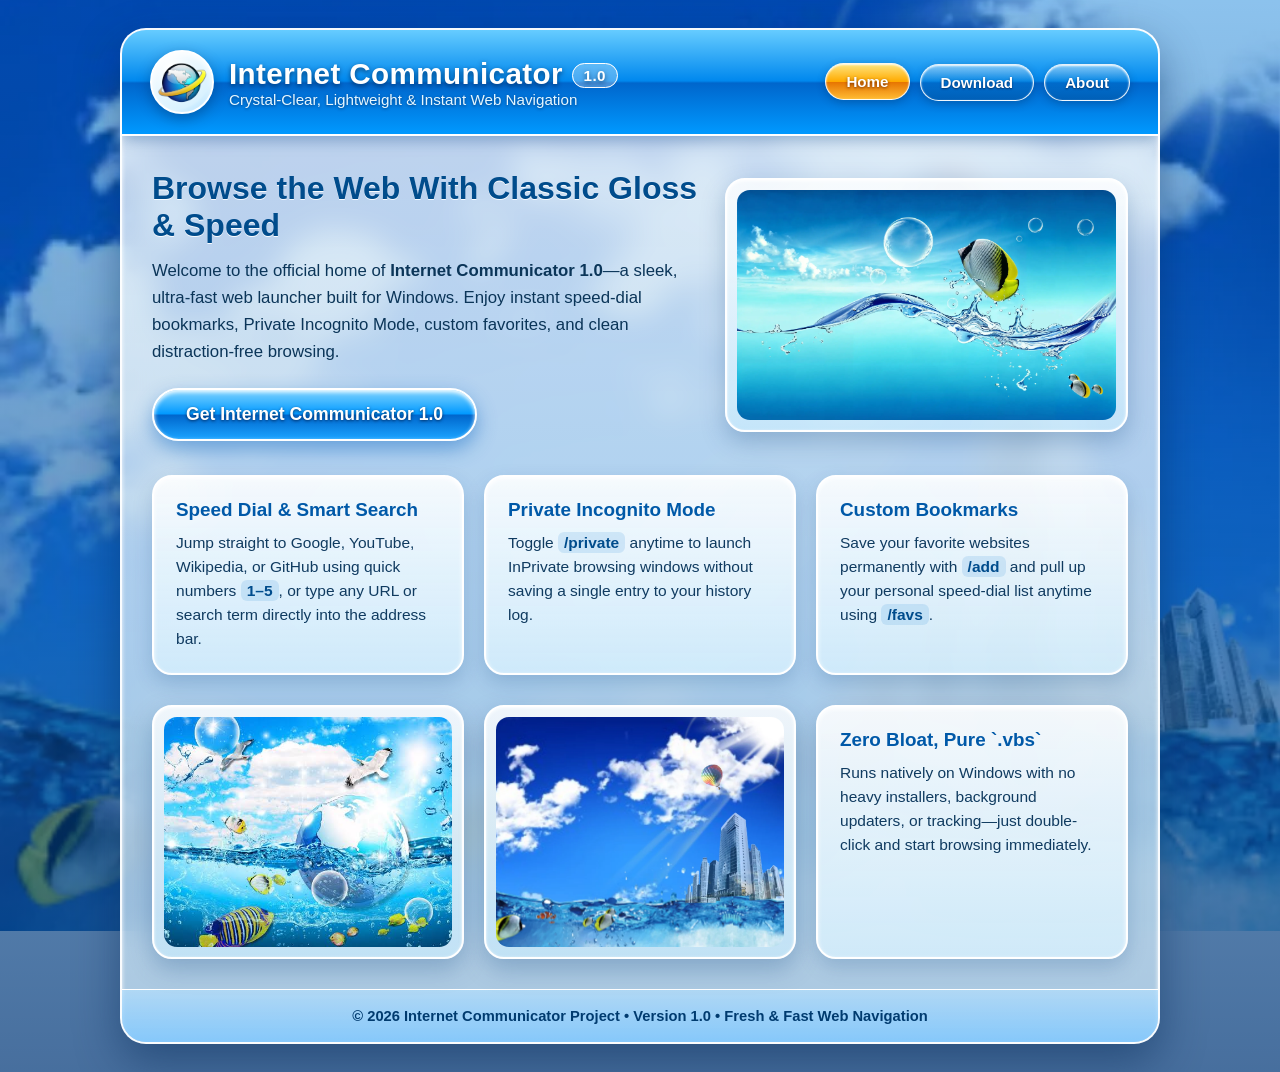
<file: ic.html>
<!DOCTYPE html>
<html lang="en">
<head>
  <meta charset="UTF-8">
  <meta name="viewport" content="width=device-width, initial-scale=1.0">
  <title>Internet Communicator 1.0 - Refreshing Web Navigation</title>
  <link rel="icon" type="image/png" href="ic.png">
  <link rel="stylesheet" href="ic.css">
</head>
<body>

  <div class="aero-shell">
    <header>
      <div class="brand">
        <div class="logo-orb">
          <img src="ic.png" alt="Internet Communicator Logo">
        </div>
        <div class="brand-text">
          <h1>Internet Communicator <span class="version-pill">1.0</span></h1>
          <p>Crystal-Clear, Lightweight &amp; Instant Web Navigation</p>
        </div>
      </div>

      <nav>
        <a href="ic.html" class="gel-pill active">Home</a>
        <a href="download.html" class="gel-pill">Download</a>
        <a href="about.html" class="gel-pill">About</a>
      </nav>
    </header>

    <section class="hero">
      <div class="hero-copy">
        <h2>Browse the Web With Classic Gloss &amp; Speed</h2>
        <p>
          Welcome to the official home of <strong>Internet Communicator 1.0</strong>—a sleek, ultra-fast web launcher built for Windows. Enjoy instant speed-dial bookmarks, Private Incognito Mode, custom favorites, and clean distraction-free browsing.
        </p>
        <a href="download.html" class="candy-btn">Get Internet Communicator 1.0</a>
      </div>

      <div class="glass-frame">
        <img src="fishaero.jpg" alt="Frutiger Aero Decoration">
      </div>
    </section>

    <section class="showcase-grid">
      <div class="aqua-card">
        <h3>Speed Dial &amp; Smart Search</h3>
        <p>
          Jump straight to Google, YouTube, Wikipedia, or GitHub using quick numbers <code>1–5</code>, or type any URL or search term directly into the address bar.
        </p>
      </div>

      <div class="aqua-card">
        <h3>Private Incognito Mode</h3>
        <p>
          Toggle <code>/private</code> anytime to launch InPrivate browsing windows without saving a single entry to your history log.
        </p>
      </div>

      <div class="aqua-card">
        <h3>Custom Bookmarks</h3>
        <p>
          Save your favorite websites permanently with <code>/add</code> and pull up your personal speed-dial list anytime using <code>/favs</code>.
        </p>
      </div>
    </section>

    <section class="showcase-grid">
      <div class="glass-frame">
        <img src="fishearthwater.jpg" alt="Aquatic Globe Decoration">
      </div>

      <div class="glass-frame">
        <img src="frutigerbg.png" alt="Sky and Water Decoration">
      </div>

      <div class="aqua-card">
        <h3>Zero Bloat, Pure `.vbs`</h3>
        <p>
          Runs natively on Windows with no heavy installers, background updaters, or tracking—just double-click and start browsing immediately.
        </p>
      </div>
    </section>

    <footer>
      &copy; 2026 Internet Communicator Project &bull; Version 1.0 &bull; Fresh &amp; Fast Web Navigation
    </footer>
  </div>

</body>
</html>
</file>
<file: ic.css>
/* Internet Communicator 1.0 - Frutiger Aero Blue Stylesheet */
* {
  box-sizing: border-box;
  margin: 0;
  padding: 0;
  font-family: "Trebuchet MS", "Segoe UI", Tahoma, Geneva, Verdana, sans-serif;
}

body {
  min-height: 100vh;
  background:
    linear-gradient(180deg, rgba(0, 120, 215, 0.45) 0%, rgba(0, 55, 120, 0.72) 100%),
    url("frutigerbg.png") center / cover fixed no-repeat;
  color: #002744;
  padding: 28px 18px;
}

.aero-shell {
  max-width: 1040px;
  margin: 0 auto;
  background: linear-gradient(180deg, rgba(255, 255, 255, 0.76) 0%, rgba(214, 240, 255, 0.68) 100%);
  backdrop-filter: blur(14px);
  -webkit-backdrop-filter: blur(14px);
  border: 2px solid rgba(255, 255, 255, 0.92);
  border-radius: 26px;
  box-shadow:
    0 18px 45px rgba(0, 35, 80, 0.45),
    inset 0 2px 4px rgba(255, 255, 255, 0.95);
  overflow: hidden;
}

header {
  display: flex;
  flex-wrap: wrap;
  align-items: center;
  justify-content: space-between;
  gap: 16px;
  padding: 20px 28px;
  background: linear-gradient(180deg, #66ccff 0%, #0088ee 49%, #0066cc 51%, #0099ff 100%);
  border-bottom: 2px solid #ffffff;
  box-shadow: 0 4px 14px rgba(0, 60, 130, 0.35);
}

.brand {
  display: flex;
  align-items: center;
  gap: 15px;
}

.logo-orb {
  width: 64px;
  height: 64px;
  border-radius: 50%;
  background: radial-gradient(circle at 30% 25%, #ffffff 0%, #d9f2ff 70%, #80ccff 100%);
  border: 2.5px solid #ffffff;
  box-shadow:
    0 5px 14px rgba(0, 40, 90, 0.4),
    inset 0 3px 6px rgba(255, 255, 255, 0.95);
  display: flex;
  align-items: center;
  justify-content: center;
  overflow: hidden;
  padding: 4px;
}

.logo-orb img {
  width: 100%;
  height: 100%;
  object-fit: contain;
  border-radius: 50%;
}

.brand-text h1 {
  color: #ffffff;
  font-size: 1.85rem;
  letter-spacing: 0.4px;
  text-shadow: 0 2px 5px rgba(0, 35, 80, 0.75);
}

.version-pill {
  font-size: 0.95rem;
  vertical-align: middle;
  background: rgba(255, 255, 255, 0.28);
  padding: 3px 11px;
  border-radius: 999px;
  border: 1px solid #ffffff;
}

.brand-text p {
  color: #e6f7ff;
  font-size: 0.95rem;
  text-shadow: 0 1px 3px rgba(0, 40, 90, 0.65);
}

nav {
  display: flex;
  flex-wrap: wrap;
  gap: 10px;
}

.gel-pill {
  text-decoration: none;
  color: #ffffff;
  font-weight: bold;
  font-size: 0.95rem;
  padding: 9px 20px;
  border-radius: 999px;
  border: 1.5px solid rgba(255, 255, 255, 0.9);
  background: linear-gradient(180deg, rgba(255, 255, 255, 0.45) 0%, rgba(0, 119, 204, 0.35) 50%, rgba(0, 77, 153, 0.55) 100%);
  box-shadow: 0 3px 8px rgba(0, 40, 90, 0.3), inset 0 1px 2px rgba(255, 255, 255, 0.9);
  text-shadow: 0 1px 2px rgba(0, 30, 70, 0.75);
  transition: transform 0.15s ease, filter 0.15s ease;
}

.gel-pill:hover, .gel-pill.active {
  background: linear-gradient(180deg, #ffe680 0%, #ffaa00 50%, #e67300 51%, #ffbb33 100%);
  color: #ffffff;
  text-shadow: 0 1px 3px rgba(100, 35, 0, 0.85);
  transform: translateY(-1px);
}

.hero {
  display: grid;
  grid-template-columns: 1.15fr 0.85fr;
  align-items: center;
  gap: 28px;
  padding: 34px 30px;
}

.hero-copy h2 {
  font-size: 2rem;
  color: #004c8c;
  margin-bottom: 14px;
  text-shadow: 0 1px 0 rgba(255, 255, 255, 0.9);
}

.hero-copy p {
  font-size: 1.05rem;
  line-height: 1.6;
  color: #0b3558;
  margin-bottom: 22px;
}

.candy-btn {
  display: inline-block;
  text-decoration: none;
  color: #ffffff;
  font-weight: bold;
  font-size: 1.1rem;
  padding: 14px 32px;
  border-radius: 999px;
  border: 2px solid #ffffff;
  background: linear-gradient(180deg, #80d4ff 0%, #0099ff 49%, #0066cc 51%, #1aa3ff 100%);
  box-shadow:
    0 8px 20px rgba(0, 95, 190, 0.45),
    inset 0 2px 4px rgba(255, 255, 255, 0.95);
  text-shadow: 0 1px 3px rgba(0, 35, 80, 0.85);
  transition: transform 0.15s ease, box-shadow 0.15s ease;
}

.candy-btn:hover {
  background: linear-gradient(180deg, #ffe066 0%, #ff9900 49%, #e66000 51%, #ffad33 100%);
  box-shadow:
    0 10px 24px rgba(210, 100, 0, 0.45),
    inset 0 2px 4px rgba(255, 255, 255, 0.95);
  transform: translateY(-2px);
}

.glass-frame {
  background: linear-gradient(180deg, rgba(255, 255, 255, 0.82) 0%, rgba(204, 238, 255, 0.65) 100%);
  border: 2px solid #ffffff;
  border-radius: 20px;
  padding: 10px;
  box-shadow:
    0 10px 24px rgba(0, 55, 115, 0.25),
    inset 0 1px 3px rgba(255, 255, 255, 0.95);
  overflow: hidden;
}

.glass-frame img {
  width: 100%;
  height: 230px;
  object-fit: cover;
  border-radius: 13px;
  display: block;
}

.showcase-grid {
  display: grid;
  grid-template-columns: repeat(3, 1fr);
  gap: 20px;
  padding: 0 30px 30px;
}

.aqua-card {
  background: linear-gradient(180deg, rgba(255, 255, 255, 0.88) 0%, rgba(217, 242, 255, 0.78) 100%);
  border: 2px solid #ffffff;
  border-radius: 20px;
  padding: 22px;
  box-shadow:
    0 8px 20px rgba(0, 55, 115, 0.18),
    inset 0 2px 4px rgba(255, 255, 255, 0.95);
}

.aqua-card h3 {
  color: #0059a8;
  font-size: 1.18rem;
  margin-bottom: 10px;
}

.aqua-card p, .aqua-card li {
  color: #103b60;
  font-size: 0.97rem;
  line-height: 1.55;
}

.aqua-card ul {
  padding-left: 18px;
  margin-top: 8px;
}

.aqua-card code {
  background: rgba(0, 119, 204, 0.12);
  color: #004c8c;
  padding: 2px 6px;
  border-radius: 6px;
  font-weight: bold;
}

.page-section {
  padding: 30px;
}

.page-section h2 {
  font-size: 1.85rem;
  color: #004c8c;
  margin-bottom: 16px;
}

.two-col {
  display: grid;
  grid-template-columns: 1fr 1fr;
  gap: 22px;
  margin-top: 18px;
}

footer {
  text-align: center;
  padding: 18px;
  background: linear-gradient(180deg, rgba(179, 224, 255, 0.65) 0%, rgba(128, 200, 255, 0.85) 100%);
  border-top: 1.5px solid #ffffff;
  color: #003b6f;
  font-weight: bold;
  font-size: 0.92rem;
}

@media (max-width: 780px) {
  .hero, .showcase-grid, .two-col {
    grid-template-columns: 1fr;
 .os-btn {
  display: inline-flex;
  align-items: center;
  gap: 10px;
}

.os-btn img {
  width: 22px !important;
  height: 22px !important;
  max-width: 22px !important;
  max-height: 22px !important;
  object-fit: contain;
  flex-shrink: 0;
}


  }
}
</file>
